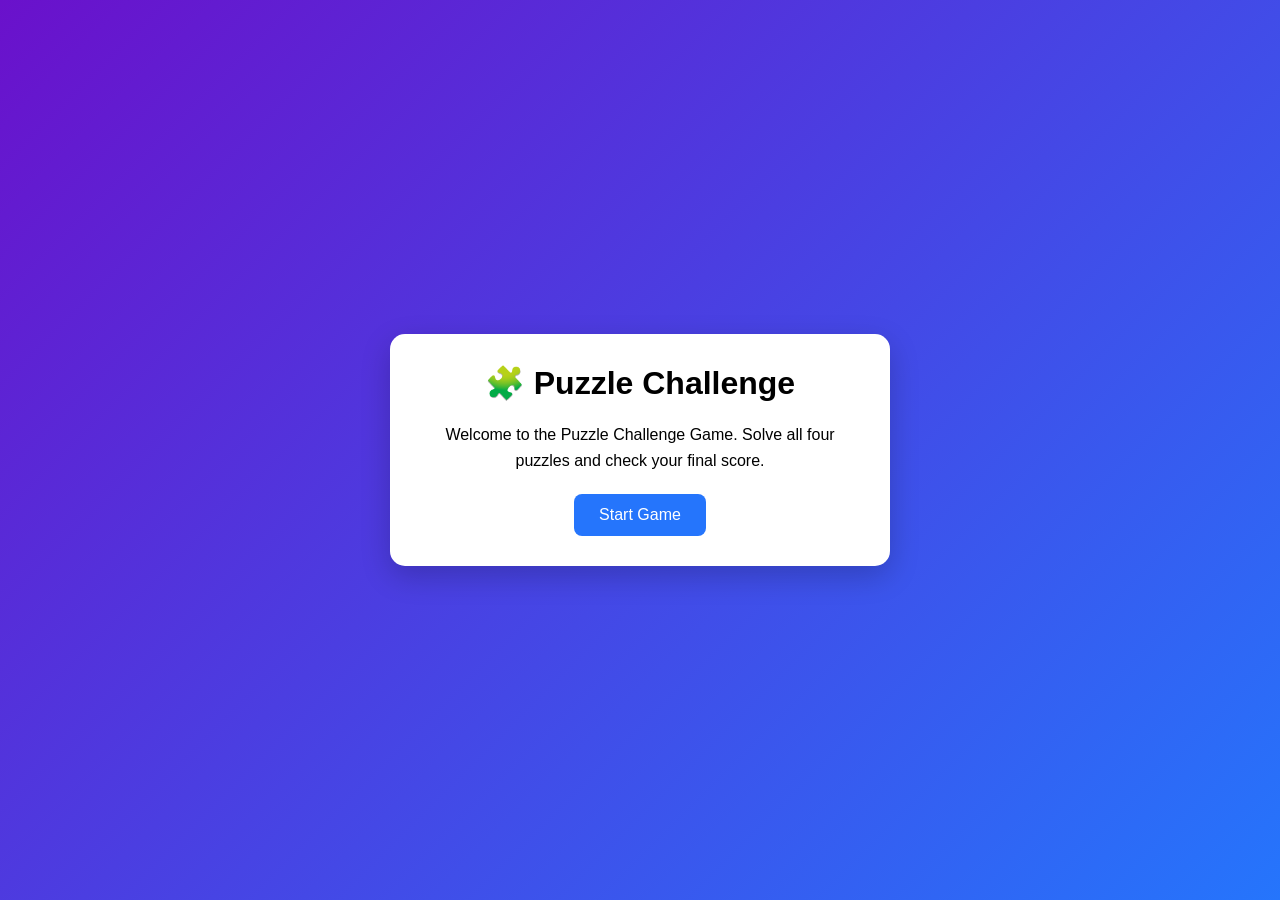
<file: index.html>
<!DOCTYPE html>
<html>
<head>
<meta charset="UTF-8">
<meta name="viewport" content="width=device-width, initial-scale=1.0">
<title>Puzzle Challenge</title>
<link rel="stylesheet" href="style.css">
</head>
<body>

<div class="container">
    <h1>🧩 Puzzle Challenge</h1>

    <p>
        Welcome to the Puzzle Challenge Game.
        Solve all four puzzles and check your final score.
    </p>

    <button onclick="startGame()">Start Game</button>
</div>

<script src="script.js"></script>
</body>
</html>
</file>
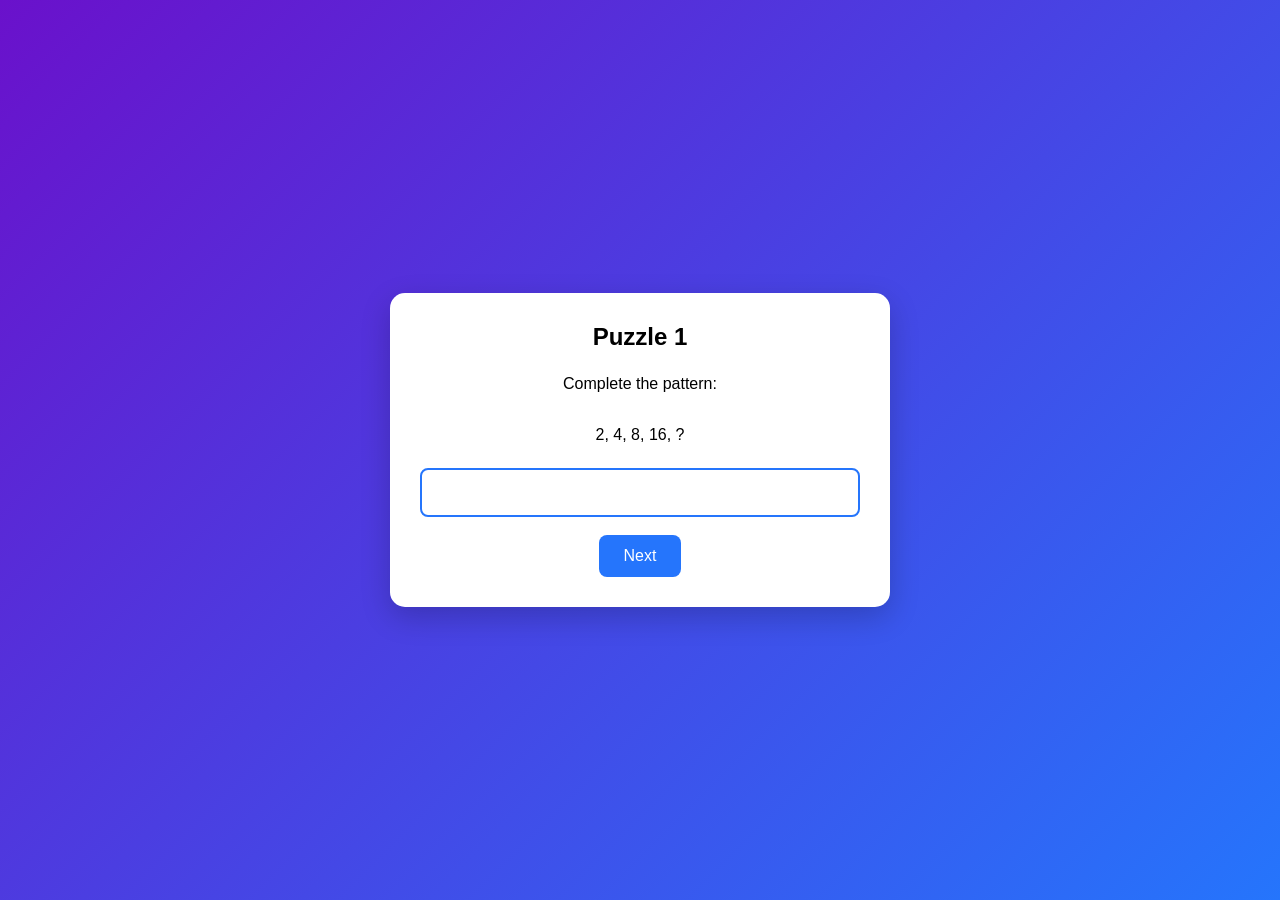
<file: puzzle1.html>
<!DOCTYPE html>
<html>
<head>
<meta charset="UTF-8">
<meta name="viewport" content="width=device-width, initial-scale=1.0">
<title>Puzzle 1</title>
<link rel="stylesheet" href="style.css">
</head>
<body>

<div class="container">
    <h2>Puzzle 1</h2>

    <p>
        Complete the pattern:
        <br><br>
        2, 4, 8, 16, ?
    </p>

    <input type="text" id="answer">
    <br><br>

    <button onclick="checkAnswer('32','puzzle2.html')">
        Next
    </button>
</div>

<script src="script.js"></script>
</body>
</html>
</file>
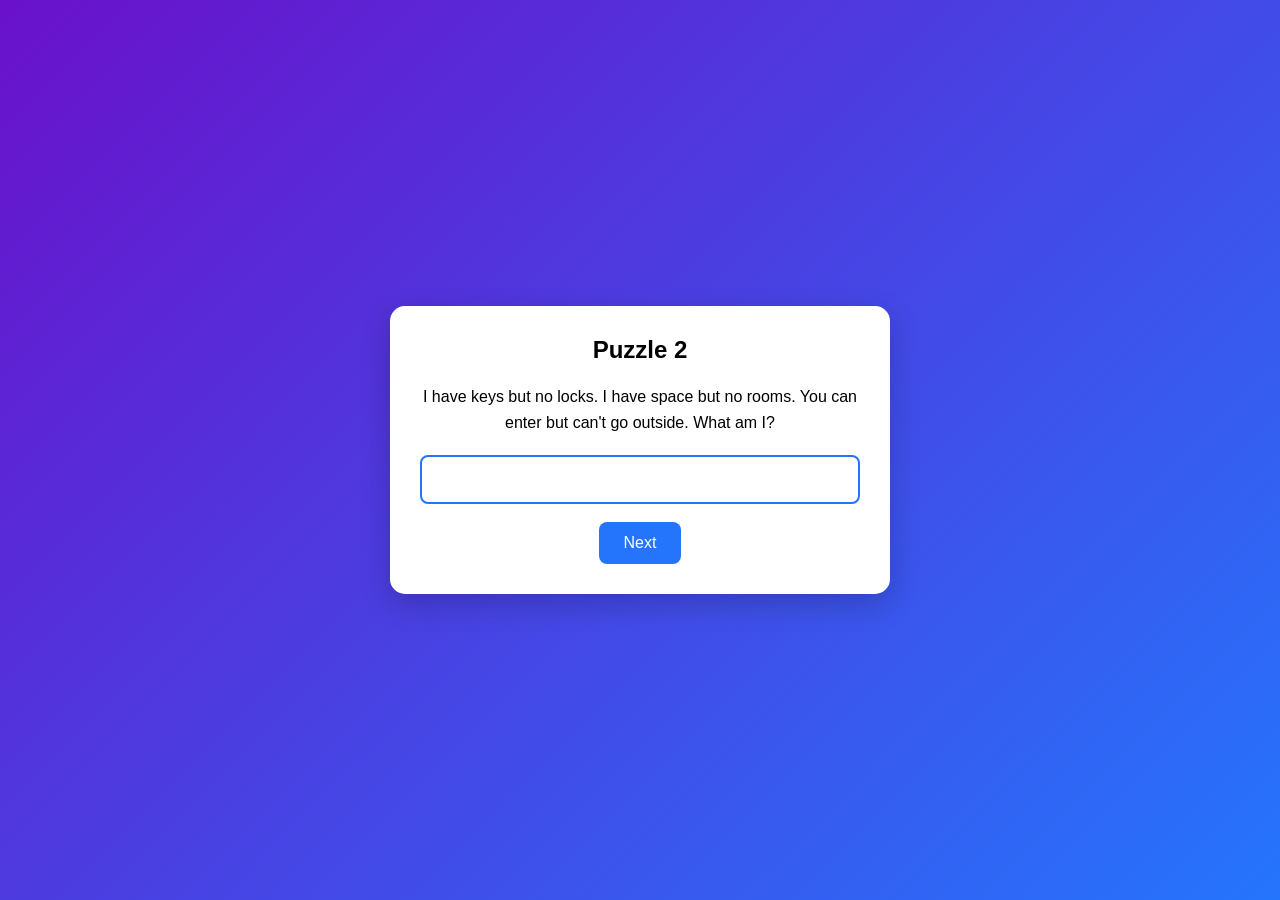
<file: Puzzle2.html>
<!DOCTYPE html>
<html>
<head>
<meta charset="UTF-8">
<meta name="viewport" content="width=device-width, initial-scale=1.0">
<title>Puzzle 2</title>
<link rel="stylesheet" href="style.css">
</head>
<body>

<div class="container">
    <h2>Puzzle 2</h2>

    <p>
        I have keys but no locks.
        I have space but no rooms.
        You can enter but can't go outside.
        What am I?
    </p>

    <input type="text" id="answer">
    <br><br>

    <button onclick="checkAnswer('keyboard','puzzle3.html')">
        Next
    </button>
</div>

<script src="script.js"></script>
</body>
</html>
</file>
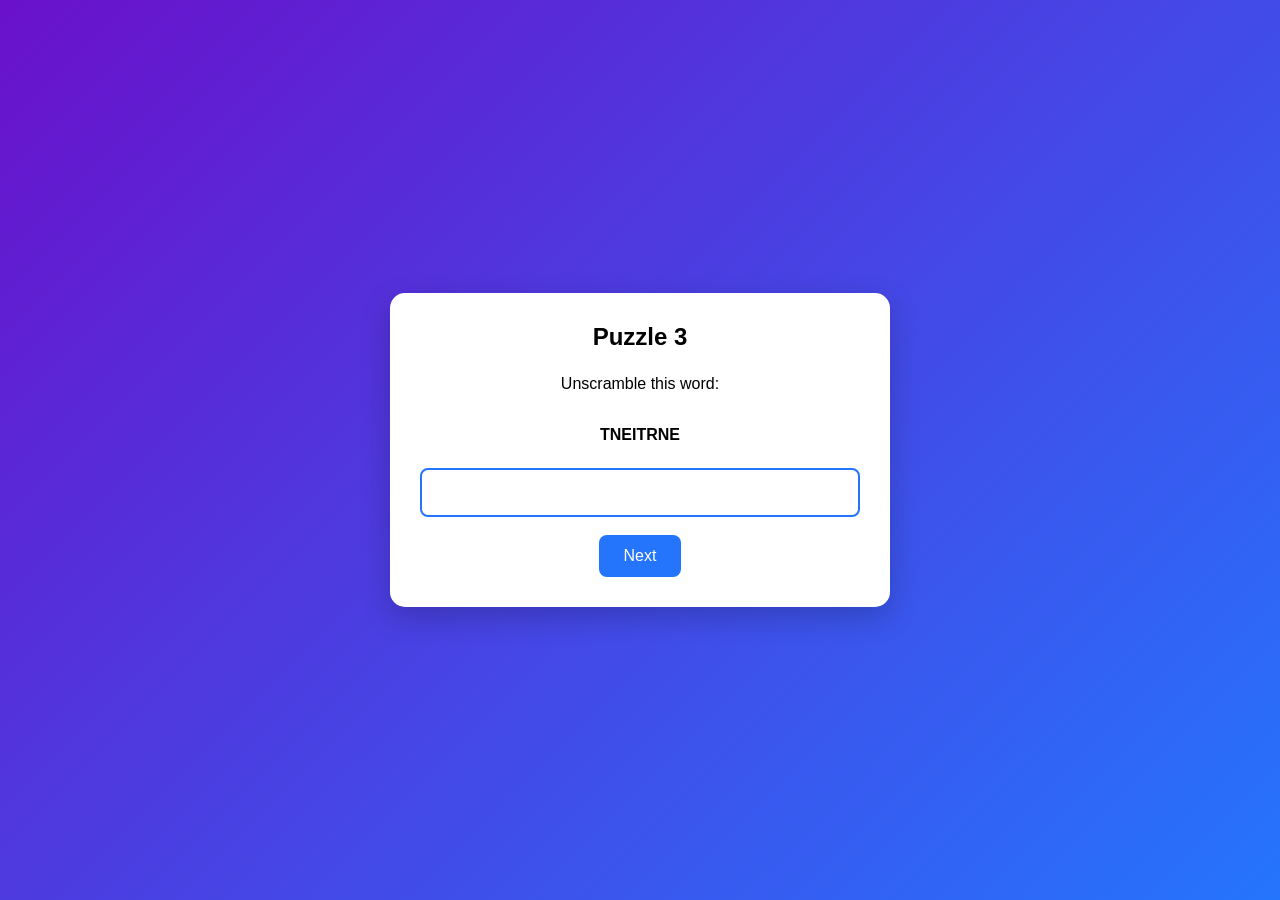
<file: puzzle3.html>
<!DOCTYPE html>
<html>
<head>
<meta charset="UTF-8">
<meta name="viewport" content="width=device-width, initial-scale=1.0">
<title>Puzzle 3</title>
<link rel="stylesheet" href="style.css">
</head>
<body>

<div class="container">
    <h2>Puzzle 3</h2>

    <p>
        Unscramble this word:
        <br><br>
        <strong>TNEITRNE</strong>
    </p>

    <input type="text" id="answer">
    <br><br>

    <button onclick="checkAnswer('internet','puzzle4.html')">
        Next
    </button>
</div>

<script src="script.js"></script>
</body>
</html>
</file>
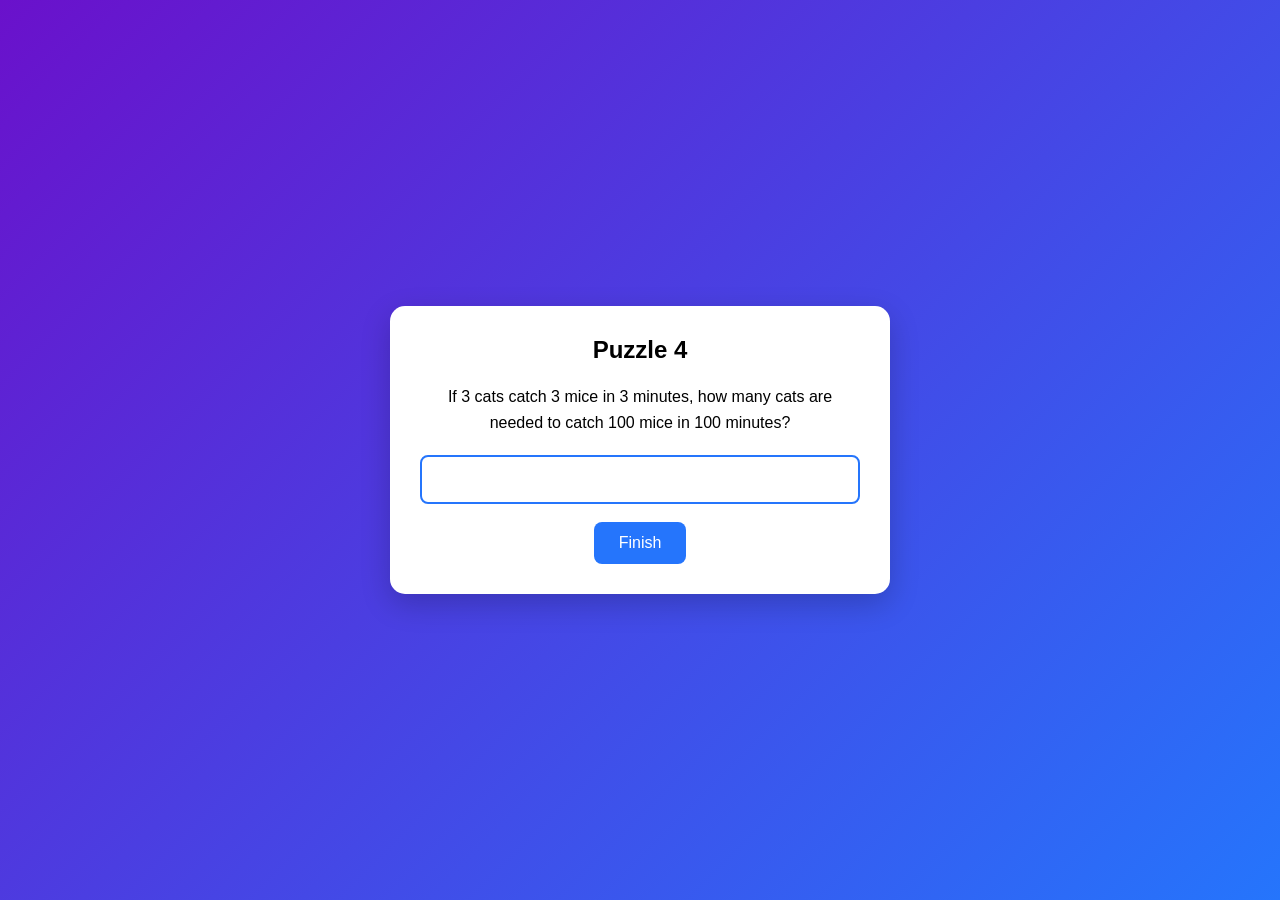
<file: puzzle4.html>
<!DOCTYPE html>
<html>
<head>
<meta charset="UTF-8">
<meta name="viewport" content="width=device-width, initial-scale=1.0">
<title>Puzzle 4</title>
<link rel="stylesheet" href="style.css">
</head>
<body>

<div class="container">
    <h2>Puzzle 4</h2>

    <p>
        If 3 cats catch 3 mice in 3 minutes,
        how many cats are needed to catch
        100 mice in 100 minutes?
    </p>

    <input type="text" id="answer">
    <br><br>

    <button onclick="checkAnswer('3','score.html')">
        Finish
    </button>
</div>

<script src="script.js"></script>
</body>
</html>
</file>
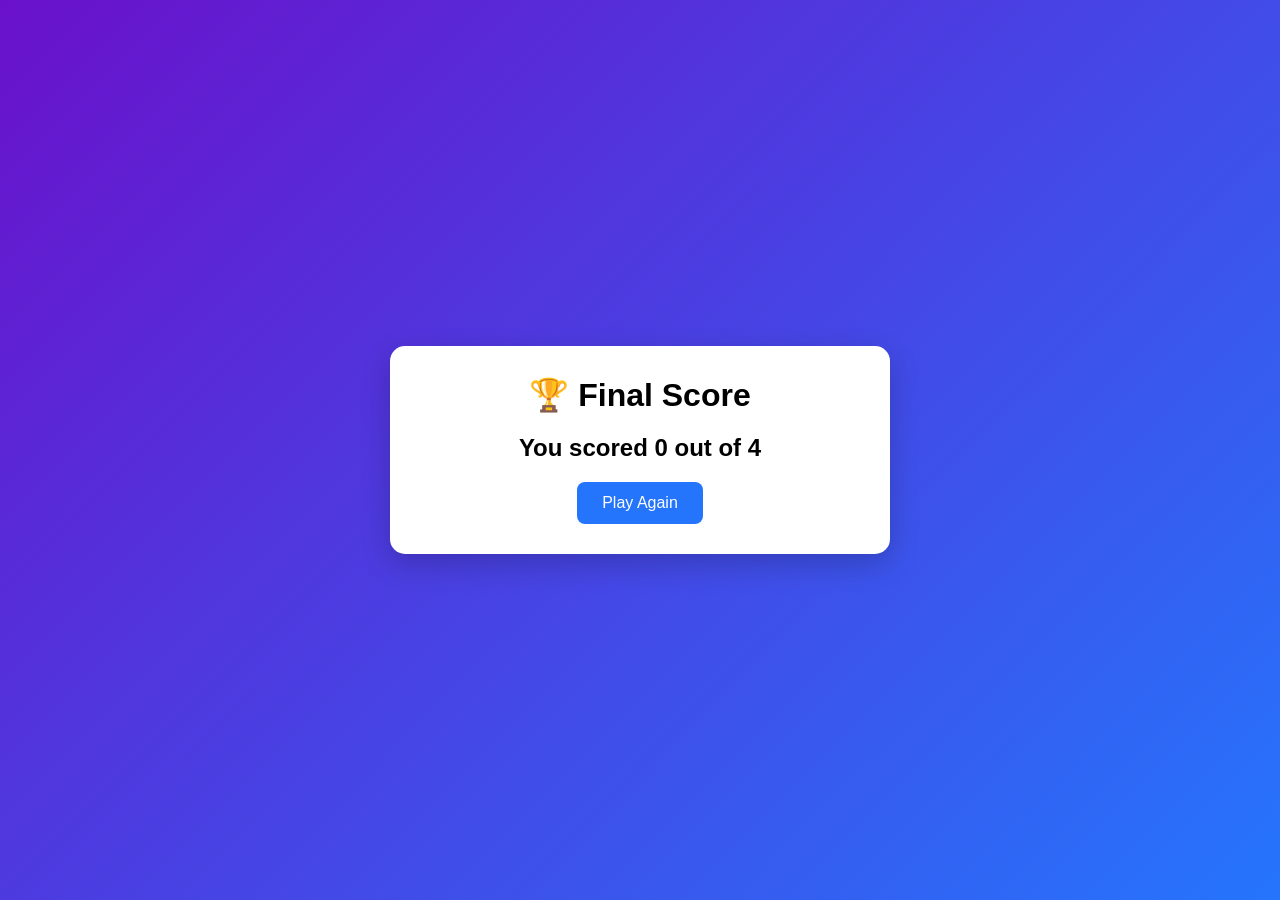
<file: score.html>
<!DOCTYPE html>
<html>
<head>
<meta charset="UTF-8">
<meta name="viewport" content="width=device-width, initial-scale=1.0">
<title>Final Score</title>
<link rel="stylesheet" href="style.css">
</head>
<body>

<div class="container">
    <h1>🏆 Final Score</h1>

    <h2 id="score"></h2>

    <button onclick="restartGame()">
        Play Again
    </button>
</div>

<script src="script.js"></script>
</body>
</html>
</file>
<file: style.css>
*{
    margin:0;
    padding:0;
    box-sizing:border-box;
    font-family:Arial,sans-serif;
}

body{
    background:linear-gradient(135deg,#6a11cb,#2575fc);
    min-height:100vh;
    display:flex;
    justify-content:center;
    align-items:center;
    padding:20px;
}

.container{
    background:white;
    width:100%;
    max-width:500px;
    padding:30px;
    border-radius:15px;
    text-align:center;
    box-shadow:0 10px 30px rgba(0,0,0,0.2);
}

h1,h2{
    margin-bottom:20px;
}

p{
    margin-bottom:20px;
    line-height:1.6;
}

input{
    width:100%;
    padding:12px;
    border:2px solid #2575fc;
    border-radius:8px;
    font-size:18px;
}

button{
    background:#2575fc;
    color:white;
    border:none;
    padding:12px 25px;
    border-radius:8px;
    cursor:pointer;
    font-size:16px;
}

button:hover{
    opacity:0.9;
}

@media(max-width:600px){
    .container{
        padding:20px;
    }
}
</file>
